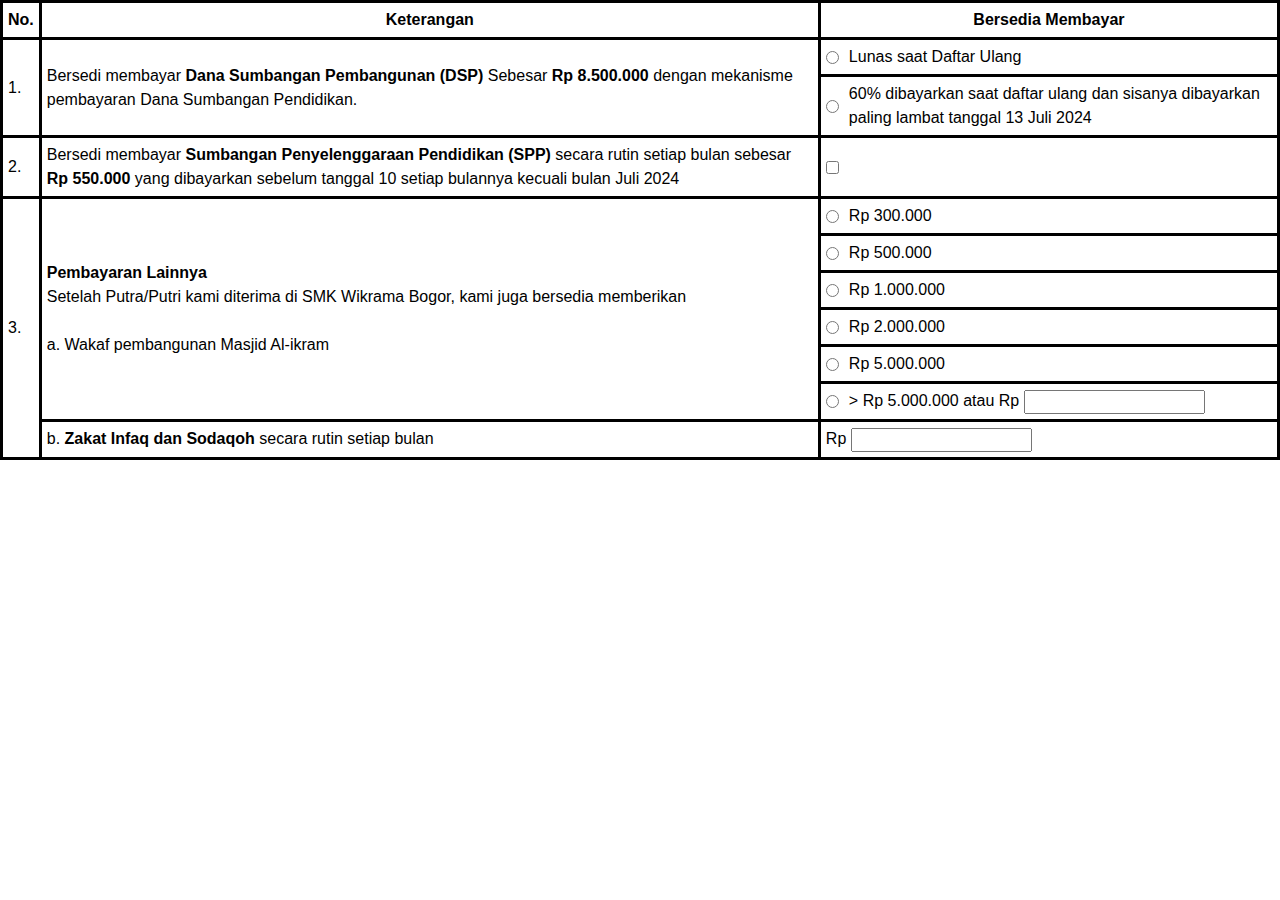
<file: No 1/Index.html>
<html lang="en">
<head>
    <meta charset="UTF-8">
    <meta name="viewport" content="width=device-width, initial-scale=1.0">
    <title>Document</title>
    <link rel="stylesheet" href="Style.css">
</head>
<body>
    <table>
        <tr>
            <th> 
                No. 
            </th>
            <th> 
                Keterangan 
            </th>
            <th colspan="2">
                Bersedia Membayar
            </th>
        </tr>
        <tr>
            <td rowspan="2">
                1. 
            </td>
            <td rowspan="2">
                Bersedi membayar <b>Dana Sumbangan Pembangunan (DSP)</b> Sebesar <b>Rp 8.500.000</b> dengan mekanisme
                pembayaran Dana Sumbangan Pendidikan.
            </td>
            <td class="input">
                <input type="radio" name="DSP" id="DSP">
            </td>
            <td class="text">
                Lunas saat Daftar Ulang
            </td>
        </tr>
        <tr>
            <td class="input">
                <input type="radio" name="DSP" id="DSP">
            </td>
            <td class="text">
                60% dibayarkan saat daftar ulang dan sisanya dibayarkan paling lambat tanggal 13 Juli 2024
            </td>
        </tr>
        <tr>
            <td>
                2.
            </td>
            <td>
                Bersedi membayar <b>Sumbangan Penyelenggaraan Pendidikan (SPP)</b> secara rutin setiap bulan
                sebesar <b>Rp 550.000</b> yang dibayarkan sebelum tanggal 10 setiap bulannya kecuali bulan Juli 2024
            </td>
            <td colspan="2">
                <input type="checkbox" name="SPP" id="SPP">
            </td>
        </tr>
        <tr>
            <td rowspan="7">
                3.
            </td>
            <td rowspan="6">
                <b>Pembayaran Lainnya</b> <br>
                Setelah Putra/Putri kami diterima di SMK Wikrama Bogor, kami juga bersedia memberikan 
                <br> <br>
                a. Wakaf pembangunan Masjid Al-ikram 
            </td>
            <td class="input">
                <input type="radio" name="Wakaf" id="Wakaf">
            </td>
            <td class="text">
                Rp 300.000
            </td>
        </tr>
        <tr>
            <td class="input">
                <input type="radio" name="Wakaf" id="Wakaf">
            </td>
            <td class="text">
                Rp 500.000
            </td>
        </tr>
        <tr>
            <td class="input">
                <input type="radio" name="Wakaf" id="Wakaf">
            </td>
            <td class="text">
                Rp 1.000.000
            </td>
        </tr>
        <tr>
            <td class="input">
                <input type="radio" name="Wakaf" id="Wakaf">
            </td>
            <td class="text">
                Rp 2.000.000
            </td>
        </tr>
        <tr>
            <td class="input">
                <input type="radio" name="Wakaf" id="Wakaf">
            </td>
            <td class="text">
                Rp 5.000.000
            </td>
        </tr>
        <tr>
            <td class="input">
                <input type="radio" name="Wakaf" id="Wakaf">
            </td>
            <td class="text">
                > Rp 5.000.000 atau Rp <input type="number" name="nominal" id="nominal">
            </td>
        </tr>
        <tr>
            <td>
                b. <b>Zakat Infaq dan Sodaqoh</b> secara rutin setiap bulan
            </td>
            <td colspan="2">
                Rp 
                <input type="number" name="nominal" id="nominal">
            </td>
        </tr>
    </table>
</body>
</html>
</file>
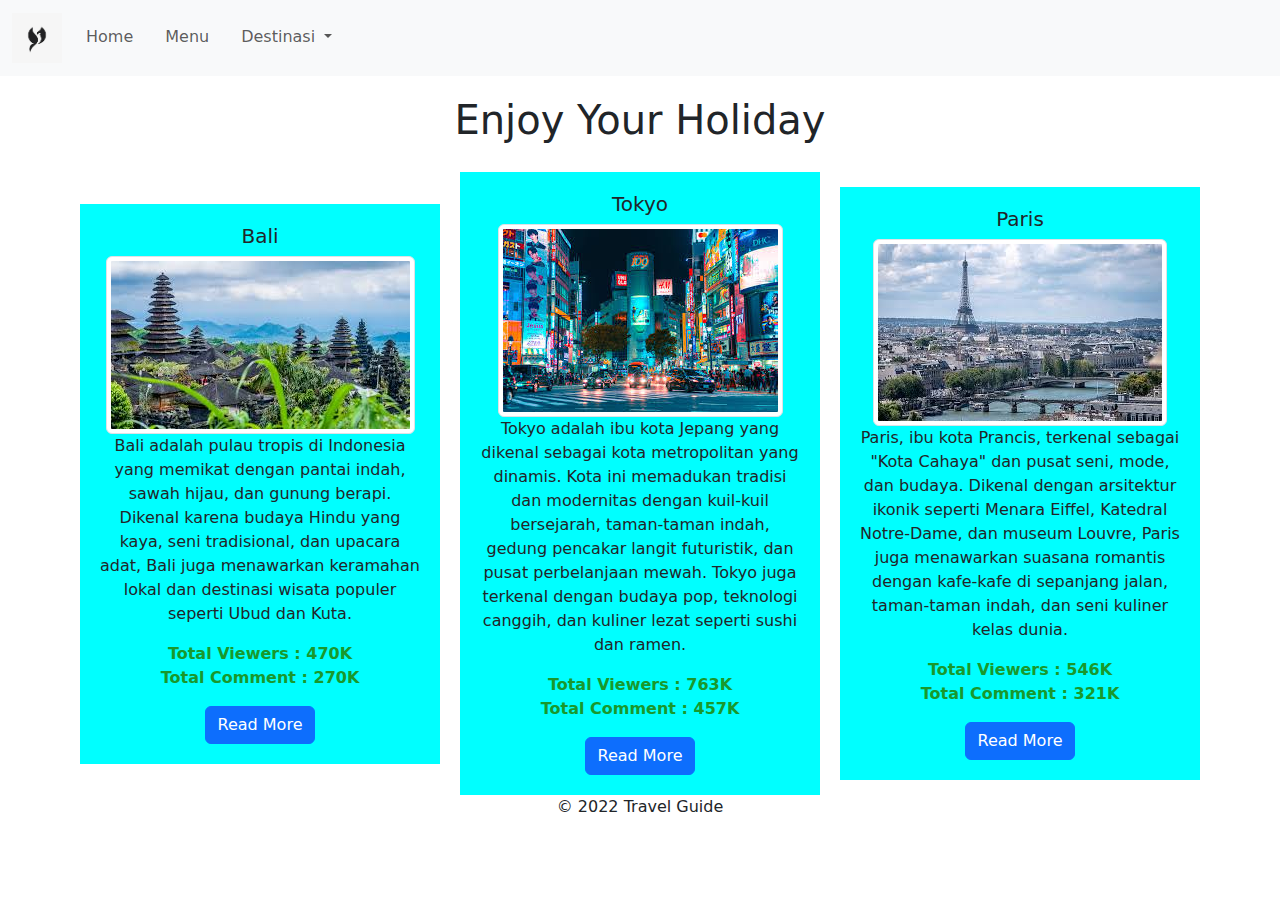
<file: No 2/Index.html>
<!DOCTYPE html>
<html lang="en">
    <head>
        <meta charset="UTF-8">
        <meta name="viewport" content="width=device-width, initial-scale=1.0">
        <title>HolidayHub</title>
        <link
            href="https://cdn.jsdelivr.net/npm/bootstrap@5.3.3/dist/css/bootstrap.min.css"
            rel="stylesheet"
            integrity="sha384-QWTKZyjpPEjISv5WaRU9OFeRpok6YctnYmDr5pNlyT2bRjXh0JMhjY6hW+ALEwIH"
            crossorigin="anonymous">
        <script
            src="https://cdn.jsdelivr.net/npm/bootstrap@5.3.3/dist/js/bootstrap.bundle.min.js"></script>
        <style>
            .col {
                padding: 20px;
                background-color: aqua;
                margin: 0px 10px;
                height: auto;
            }
            .p{
                color: rgb(25, 152, 44);
            }
        </style>
    </head>
    <body> 
        <header>
            <nav class="navbar navbar-expand-lg bg-body-tertiary">
                <div class="container-fluid">
                    <a class="navbar-brand" href="#"><img src="Image/download.png" alt="Bootstrap" width="50" height="50"></a>
                    <div class="collapse navbar-collapse" id="navbarNavDropdown">
                        <ul class="navbar-nav nav-underline">
                            <li class="nav-item">
                                <a class="nav-link" aria-current="page"
                                    href="#">Home</a>
                            </li>
                            </li>
                            <li class="nav-item">
                                <a class="nav-link" href="#">Menu</a>
                            </li>
                            <li class="nav-item dropdown">
                                <a class="nav-link dropdown-toggle" href="#"
                                    role="button" data-bs-toggle="dropdown"
                                    aria-expanded="false">
                                    
                                    Destinasi
                                </a>
                                <ul class="dropdown-menu">
                                    <li><a class="dropdown-item"
                                            href="#">Bali</a></li>
                                    <li><a class="dropdown-item" href="#">Tokyo</a></li>
                                    <li><a class="dropdown-item" href="#">Paris</a></li>
                                </ul>
                            </li>
                        </ul>
                    </div>
                </div>
            </nav>
            <div class="container text-center" style="padding :20px 0px; ">
                <h1>Enjoy Your Holiday</h1>
            </div>
        </header>
        <main>
            <div class="container text-center">
                <div class="row align-items-center">
                    <div class="col">
                        <h5>Bali</h5>
                        <img src="Image/Image1.jpeg" class="img-fluid img-thumbnail" alt="...">
                        <p>
                            Bali adalah pulau tropis di Indonesia yang memikat dengan pantai indah, sawah hijau, dan gunung berapi. 
                            Dikenal karena budaya Hindu yang kaya, seni tradisional, dan upacara adat, Bali juga menawarkan keramahan 
                            lokal dan destinasi wisata populer seperti Ubud dan Kuta.
                        </p>
                        <p class="p">
                            <b>Total Viewers : 470K</b>
                            <br>
                            <b>Total Comment : 270K</b>
                        </p>
                        <button type="button" class="btn btn-primary">Read More</button>
                    </div>
                    <div class="col" >
                        <h5>Tokyo</h5>
                        <img src="Image/Image2.jpeg" class="img-thumbnail" alt="...">
                        <p>
                            Tokyo adalah ibu kota Jepang yang dikenal sebagai kota metropolitan yang dinamis. Kota ini memadukan tradisi dan 
                            modernitas dengan kuil-kuil bersejarah, taman-taman indah, gedung pencakar langit futuristik, dan pusat perbelanjaan 
                            mewah. Tokyo juga terkenal dengan budaya pop, teknologi canggih, dan kuliner lezat seperti sushi dan ramen.
                        </p>
                        <p class="p">
                            <b>Total Viewers : 763K</b>
                            <br>
                            <b>Total Comment : 457K</b>
                        </p>
                        <button type="button" class="btn btn-primary">Read More</button>
                    </div>
                    <div class="col">
                        <h5>Paris</h5>
                        <img src="Image/Image3.jpeg" class="img-thumbnail" alt="...">
                        <p>
                            Paris, ibu kota Prancis, terkenal sebagai "Kota Cahaya" dan pusat seni, mode, dan budaya. Dikenal dengan arsitektur ikonik 
                            seperti Menara Eiffel, Katedral Notre-Dame, dan museum Louvre, Paris juga menawarkan suasana romantis dengan kafe-kafe di 
                            sepanjang jalan, taman-taman indah, dan seni kuliner kelas dunia.
                        </p>
                        <p class="p">
                            <b>Total Viewers : 546K</b>
                            <br>
                            <b>Total Comment : 321K</b>
                        </p>
                        
                        <button type="button" class="btn btn-primary">Read More</button>
                    </div>
                </div>
            </div>
        </main>
        <footer>
            <div class="container text-center">
                <p>&copy; 2022 Travel Guide</p>
            </div>
        </footer>
    </body>
</file>
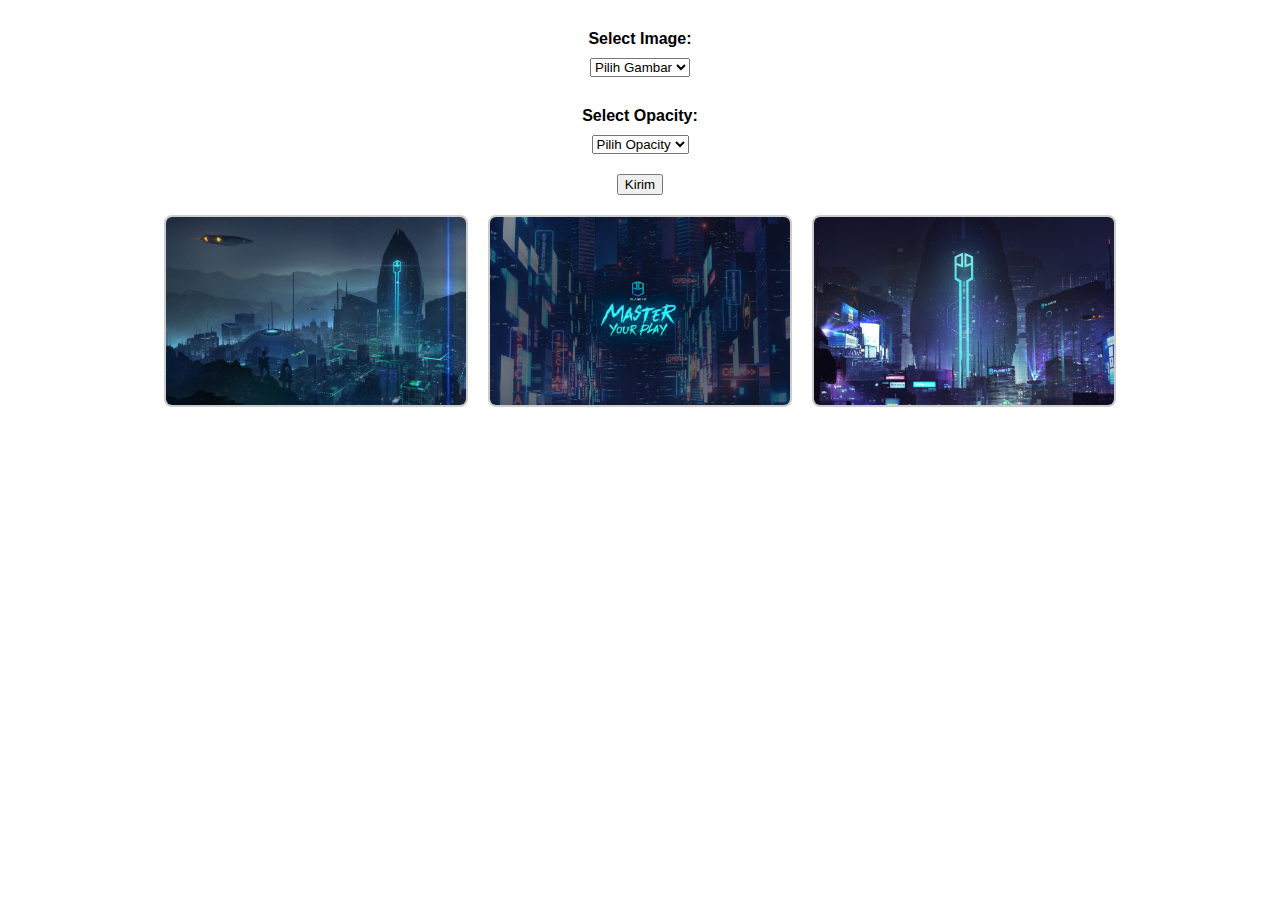
<file: No 4/Index.html>
<!DOCTYPE html>
<html lang="en">
<head>
    <meta charset="UTF-8">
    <meta name="viewport" content="width=device-width, initial-scale=1.0">
    <title>Image</title>
    <link rel="stylesheet" href="Style.css">
    <script src="script.js">
    </script>
</head>
<body>
        <label for="image-select">Select Image:</label>
        <select id="image-select">
            <option value="" selected disabled hidden>Pilih Gambar</option>
            <option value="image1">Image 1</option>
            <option value="image2">Image 2</option>
            <option value="image3">Image 3</option>
        </select>
    
        <label for="opacity-select">Select Opacity:</label>
        <select id="opacity-select">
            <option value="" selected disabled hidden>Pilih Opacity</option>
            <option value="1">100%</option>
            <option value="0.5">50%</option>
            <option value="0.2">20%</option>
        </select>
        <button type="submit" onclick="updateImage()">Kirim</button>
    <div class="image-container">
        <img id="image1" src="Image/Image1.jpg" alt="Selected Image" style="opacity: 1;">
        <img id="image2" src="Image/Image2.jpg" alt="Selected Image" style="opacity: 1;">
        <img id="image3" src="Image/Image3.jpg" alt="Selected Image" style="opacity: 1;">
    </div>

</body>
</html>
</file>
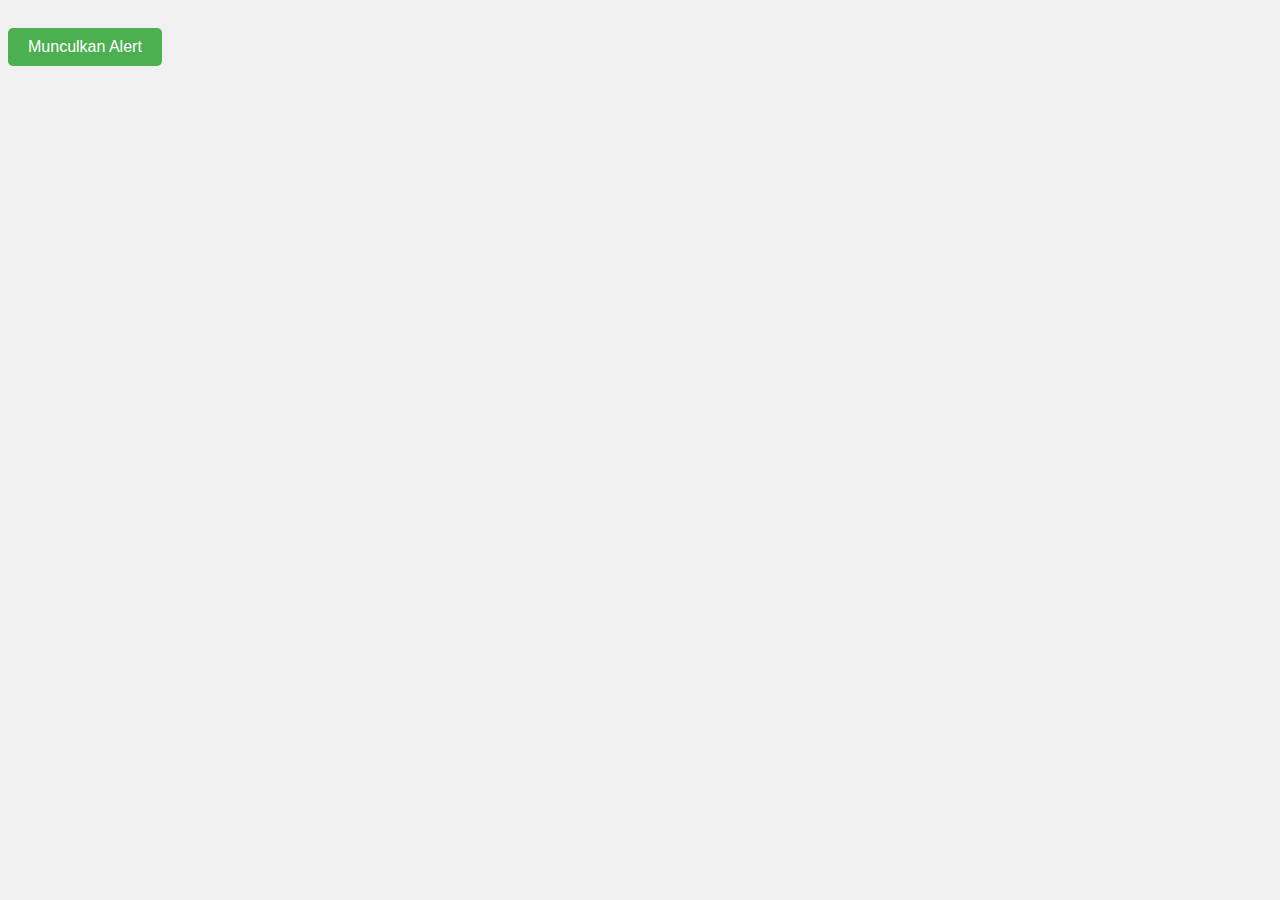
<file: No 5/Index.html>
<html lang="en">
    <head>
        <meta charset="UTF-8">
        <meta name="viewport" content="width=device-width, initial-scale=1.0">
        <title>Countdown Display Button</title>
        <link rel="stylesheet" href="Style.css">
    </head>
    <body>
        <div id="countdown"></div>
        <button onclick="startCountdown()">Munculkan Alert</button>
        <script>
            function startCountdown() {
                let count = 5;
                const countdownDiv = document.getElementById('countdown');
                countdownDiv.textContent = "Danger! Alert akan tertutup dalam "+count;

                const interval = setInterval(() => {
                    count--;
                    countdownDiv.textContent = "Danger! Alert akan tertutup dalam "+count;
                    if (count < 1) {
                        clearInterval(interval);
                        countdownDiv.textContent = '';
                    }
                }, 1000);
            }
        </script>
    </body>
</html>
</file>
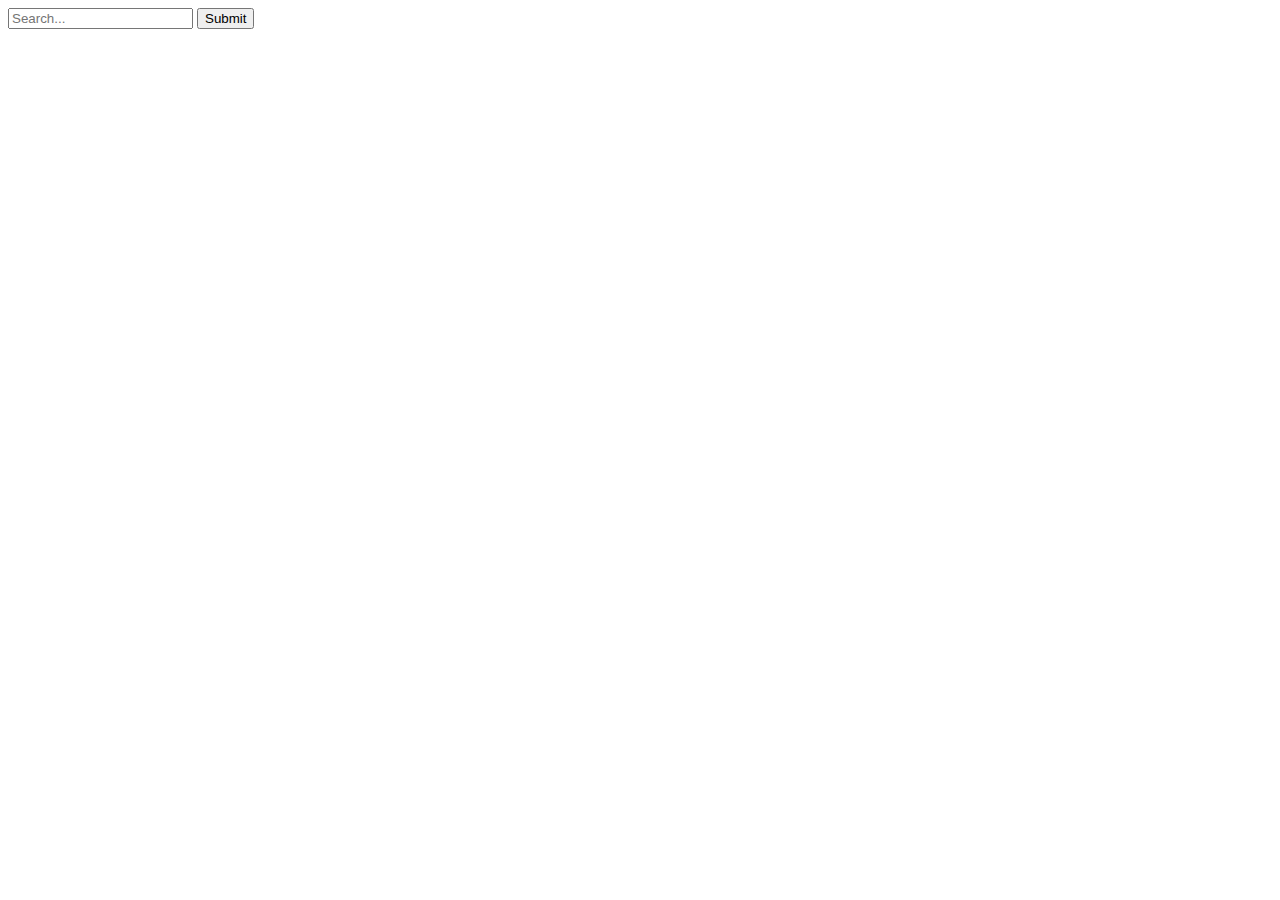
<file: No 6/Index.html>
<!DOCTYPE html>
<html>
<head>
  <title>Search Input</title>
</head>
<body>
  <form>
    <input type="search" id="search-input" placeholder="Search...">
    <button type="submit">Submit</button>
  </form>
  <div id="search-result"></div>

  <script>
    const searchInput = document.getElementById("search-input");
    const searchResultDiv = document.getElementById("search-result");

    document.addEventListener("submit", (e) => {
      e.preventDefault();
      const searchText = searchInput.value;
      if (searchText == ""){
        searchResultDiv.innerHTML = "Tidak mencari data...";
      } else {
        searchResultDiv.innerText = `Mencari data ${searchText}...`;
      }
    });
  </script>
</body>
</html>
</file>
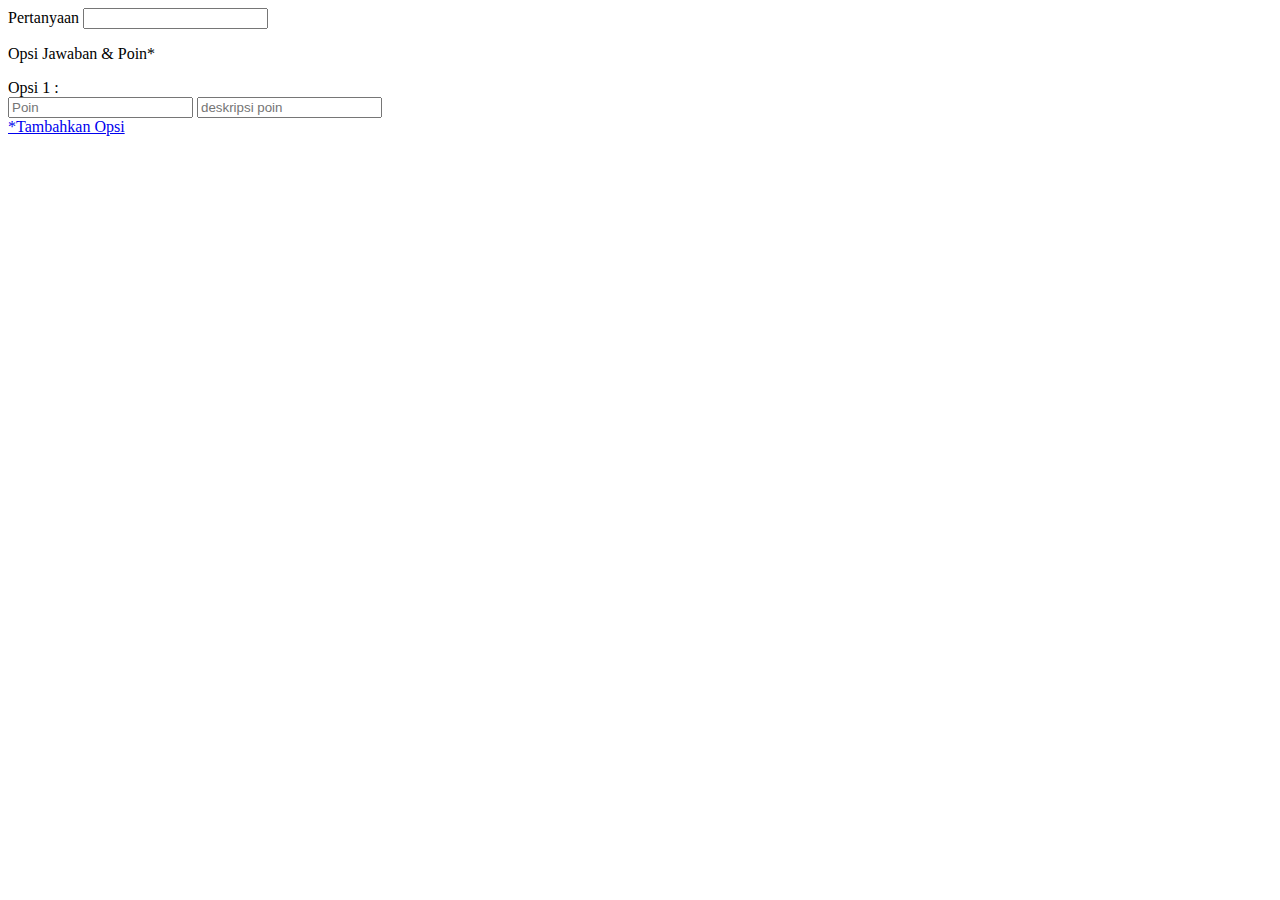
<file: Ka Fema/form.html>
<!DOCTYPE html>
<html lang="en">
<head>
    <meta charset="UTF-8">
    <meta name="viewport" content="width=device-width, initial-scale=1.0">
    <title>Document</title>
</head>
<body>
    <form action="">
        <div>
            <label for="tipe_pertanyaan">Pertanyaan</label>
            <input type="text" id="tipe_pertanyaan" name="tipe_pertanyaan">
        </div>
        <div id="Opsi">
            <p>Opsi Jawaban & Poin*</p>
            <div>
                <label for="Opsi_1">Opsi 1 :</label>
                <br>
                <input type="number" id="Opsi_1" name="Opsi_1" placeholder="Poin">
                <input type="text" id="Opsi_1" name="Opsi_1" placeholder="deskripsi poin">
            </div>
        </div>

        <div>
            <a id="click" href="#" onclick="addOption()">*Tambahkan Opsi</a>
        </div>

        <script>
            let inputcount=1
            function addOption() {
                //setelah tag a dipencet maka akan membuat div dengan content opsi yang baru
                inputcount++;
                var div = document.createElement('div');
                div.innerHTML = `
                <label for="Opsi_${inputcount}">Opsi ${inputcount} :</label>
                <br>
                <input type="number" id="Opsi_${inputcount}" name="Opsi_${inputcount}" placeholder="Poin">
                <input type="text" id="Opsi_${inputcount}" name="Opsi_${inputcount}" placeholder="deskripsi poin">
                `
                // Memasukkan tag div kedalam div id="Opsi"
                document.getElementById("Opsi").appendChild(div);
                if (inputcount >= 5) {
                    document.getElementById("click").style.display = "none";
                }
            }

        </script>
        
    </form>
</body>
</html>
</file>
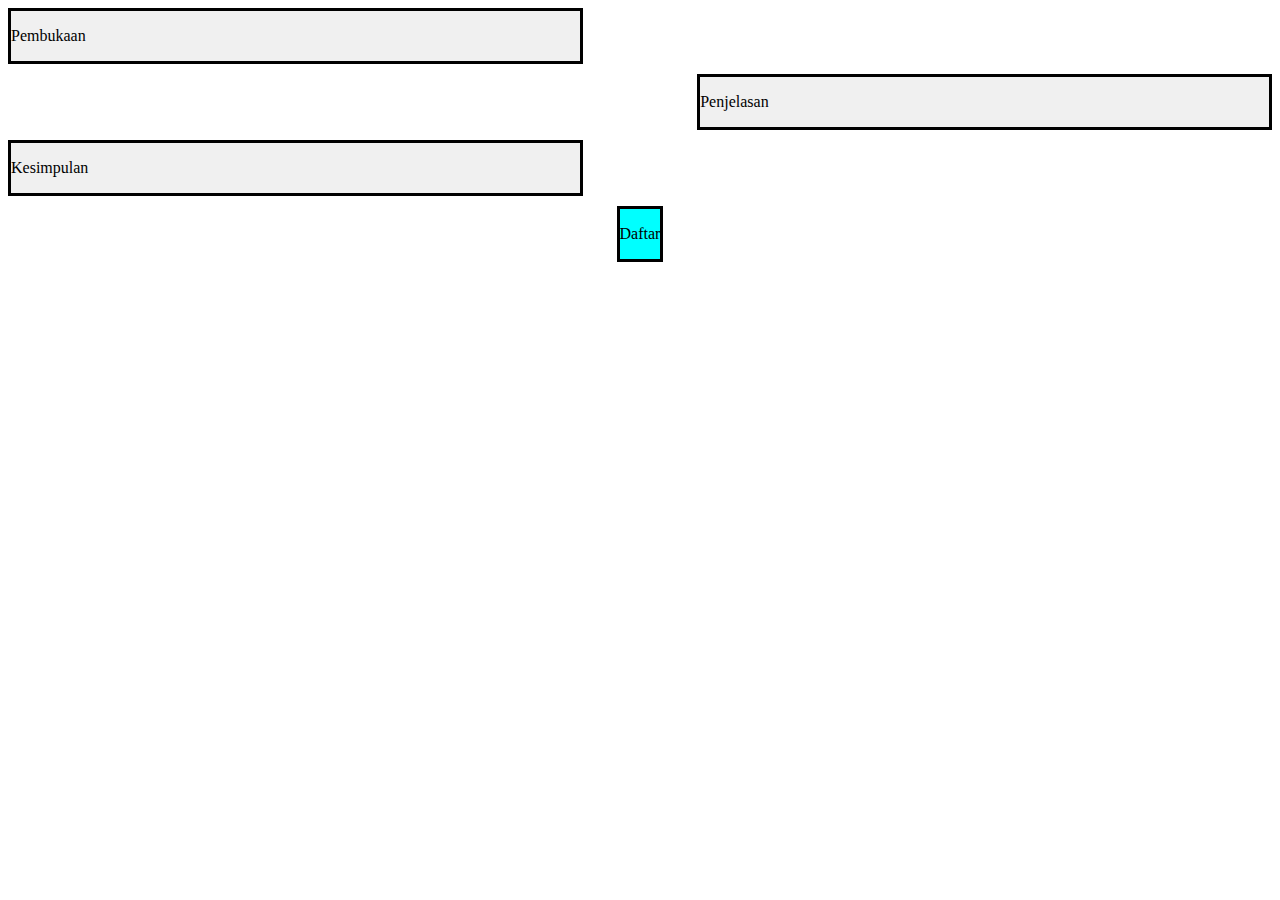
<file: Ka Fema/LandingPage.html>
<!DOCTYPE html>
<html lang="en">
<head>
    <meta charset="UTF-8">
    <meta name="viewport" content="width=device-width, initial-scale=1.0">
    <title>Document</title>
    <link rel="stylesheet" href="LandingPage.css">
</head>
<body>
    <div class="container">
        <div class="Page-Right">
            <div><p>Pembukaan</p></div>
        </div>
        <div class="Page-Left">
            <div><p>Penjelasan</p></div>
        </div>
        <div class="Page-Right">
            <div><p>Kesimpulan</p></div>
        </div>
        <div class="Page-Center">
            <div><p>Daftar</p></div>
        </div>
    </div>
</body>
</html>
</file>
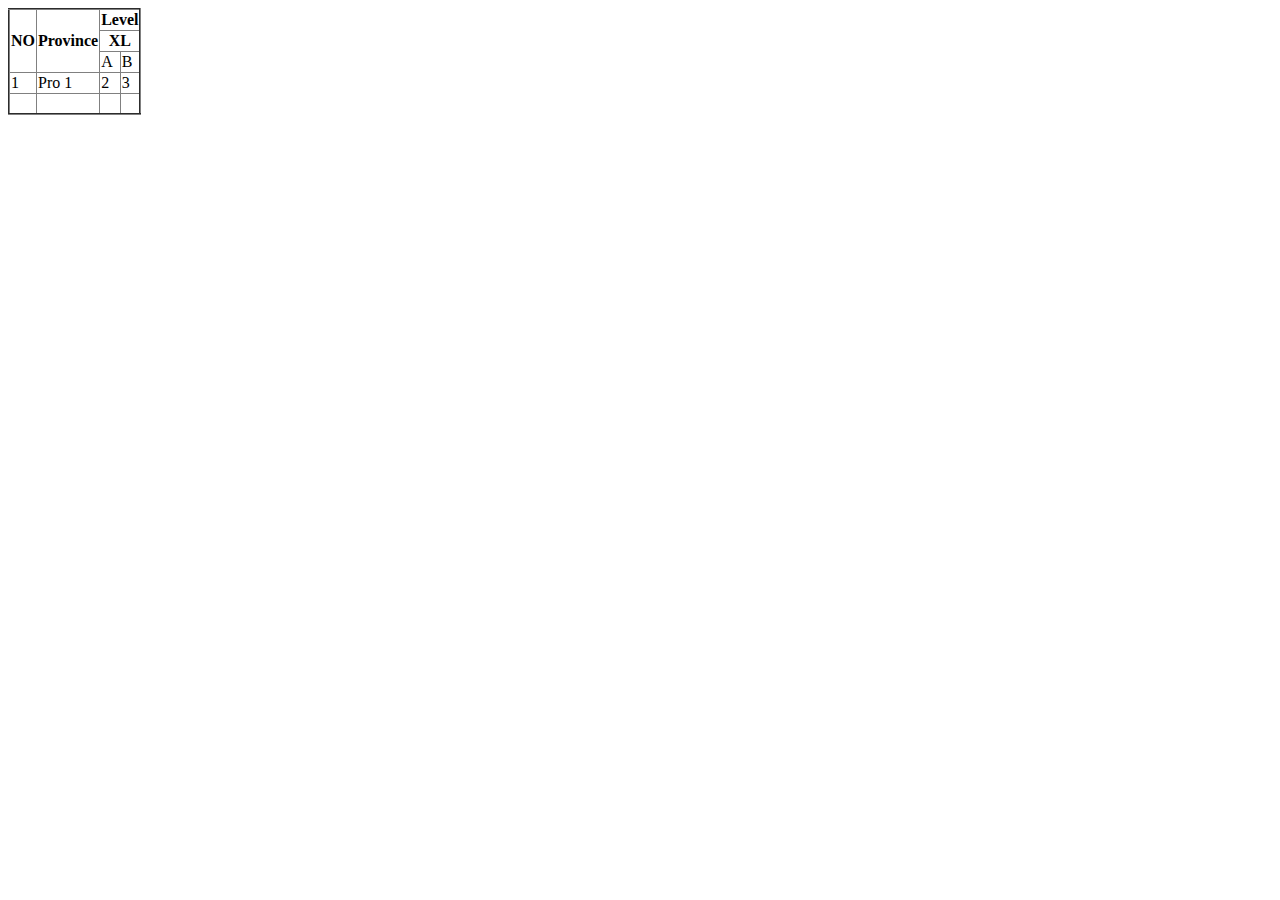
<file: Ka Fema/Tabel.html>
<!DOCTYPE html>
<html lang="en">
<head>
    <meta charset="UTF-8">
    <meta name="viewport" content="width=device-width, initial-scale=1.0">
    <title>Document</title>
</head>
<body>
    <table border="2" style=" border-collapse: collapse; ">
        <tr>
            <th rowspan="3"> NO </th>
            <th rowspan="3"> Province</th>
            <th colspan="2"> Level </th>
        </tr>
        <tr>
            <th colspan="2">XL</th>
        </tr>
        <tr>
            <td>A</td>
            <td>B</td>
        </tr>
        <tr>
            <td>1</td>
            <td>Pro 1</td>
            <td>2</td>
            <td>3</td>
        </tr>
        <tr style="height: 20px;">
            <td></td>
            <td></td>
            <td></td>
            <td></td>
        </tr>
    </table>
</body>
</html>
</file>
<file: No 1/Style.css>
*{
    margin: 0;
    padding: 0;
    line-height: 1.5;
    font-family: sans-serif;
}

table {
    width: 100%;
}

table, th, td {
    border: solid;
    border-collapse: collapse;
    padding: 5px 5px;
}

.input {
    border-right:none;
}

.text {
    border-left: none;
}
</file>
<file: No 4/Style.css>
body {
    font-family: Arial, sans-serif;
    margin: 20px;
    display: flex;
    flex-direction: column;
    align-items: center;
}

label {
    margin: 10px 0;
    font-weight: bold;
}

select {
    margin-bottom: 20px;
}

.image-container {
    margin-top: 20px;
    display: flex;
    justify-content: center;
    gap: 20px;
}

img {
    max-width: 300px; 
    height: auto;
    border: 2px solid #ccc;
    border-radius: 8px;
}
</file>
<file: No 5/Style.css>
body {
    background-color: #f0f0f0;
}
button {
    padding: 10px 20px;
    font-size: 16px;
    cursor: pointer;
    border: none;
    border-radius: 5px;
    background-color: #4caf50;
    color: white;
    transition: background-color 0.3s;
}
button:hover {
    background-color: #45a049;
}
#countdown {
    padding-bottom: 20px;
    font-size: 24px;
    font-weight: bold;
}
</file>
<file: Ka Fema/LandingPage.css>
.container {
    display: grid;
    grid-template-columns: 1fr ;
}

.Page-Left {
    border: solid;
    display: grid;
    background-color: #f0f0f0;
    justify-self: right;
    width: 45%;
    margin-bottom: 10px;
}
.Page-Right {
    border: solid;
    display: grid;
    background-color: #f0f0f0;
    justify-self: left;
    width: 45%;
    margin-bottom: 10px;
}

.Page-Center {
    border: solid;
    display: grid;
    background-color: aqua;
    justify-self: center;
}
</file>
